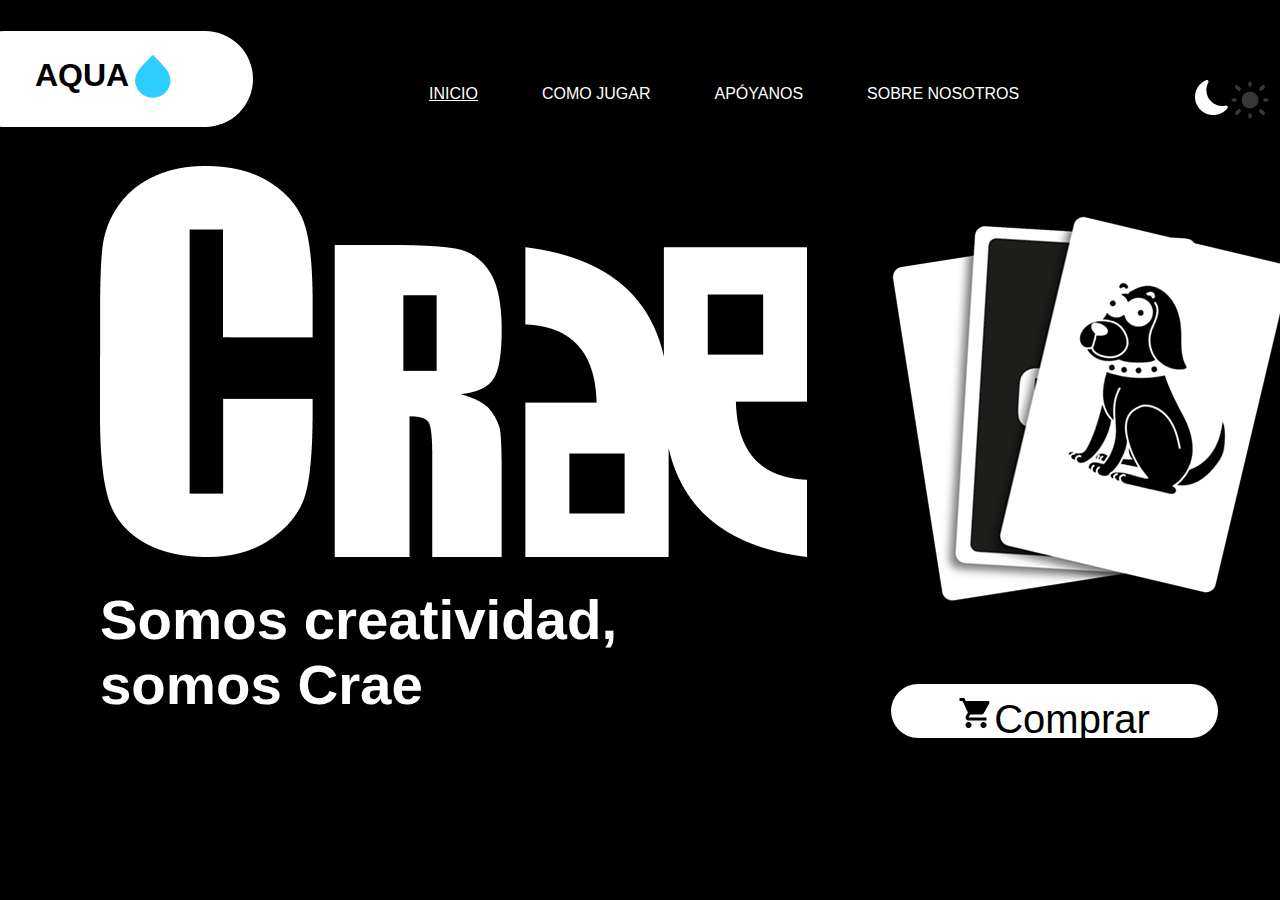
<file: src/views/inicio-dark.html>
<!DOCTYPE html>
<html lang="en">
<head>
    <meta charset="UTF-8">
    <meta name="viewport" content="width=device-width, initial-scale=1.0">
    <title>Document</title>
    <link rel="stylesheet" href="../css/inicio-dark.css">
</head>
<body>
    <div class="navbar">
        <div class="logo">
            <h1 >AQUA</h1>
            <img src="../stora/img/akar-icons_water.png">
        </div>
        <div class="menu">
            <div class="menu-items">
                <a href="#">INICIO</a></li>
                <a class="sin"href="#">COMO JUGAR</a></li>
                <a class="sin"href="#">APÓYANOS</a></li>
                <a class="sin"href="#">SOBRE NOSOTROS</a></li>
            </div>
        </div>
        <div class="theme">
            <img class="luna"src="../stora/img/bi_moon-fill.png">
            <a class="sol"href="../views/inicio-light.html">
                <img src="../stora/img/akar-icons_sun-fill.png">
            </a>
        </div>
    </div>
    <div class="main">
        <div class="info">
            <img src="../stora/img/Recurso 3 1.png">
            <h1>Somos creatividad, somos Crae</h1>
            <p>Crae es un juego de cartas inclusivo donde personas videntes, no <br> videntes y con discapacidad visual pueden participar y disfrutar en <br> conjunto.</p>
        </div>
        <div class="buy">
            <img src="../stora/img/Recurso 2 (2) 1.png">
            <div class="contenedor-boton">
                <a class="buy-button" href="#">
                    <img src="../stora/img/material-symbols_shopping-cart.png">
                    <p class="parrafo">Comprar</p>
                </a>
            </div>
        </div>
        <div class="right">
            <a href="https://www.instagram.com/">
                <img src="../stora/img/ant-design_instagram-filled.png">
            </a>
            <a href="https://www.facebook.com/">
                <img src="../stora/img/brandico_facebook-rect.png">
            </a>
            <a href="https://kick.com/">
                <img src="../stora/img/Font_Awesome_5_brands_kickstarter 1.png">
            </a>
        </div>
    </div>
</body>
</html>
</file>
<file: src/css/inicio-dark.css>
@import url(variables.css);

/* Reset básico */
* {
    margin: 0;
    padding: 0;
    box-sizing: border-box;
    font-family: Arial, sans-serif;
}


body{
    background-color: rgb(0, 0, 0);
}

.navbar{
    display: flex;
    margin-top: 31px;
    height: 96px;
    /*margin-left: -43px;*/
}

.logo{
    background-color: white;
    text-align: center;
    align-items: center;
    display: flex;
    padding: 21px 78px 29px 78px;
    border-radius: 48px;
    margin-left: -43px;
}

.logo img{
    width: 46px;
    height: 45px;
}
.menu{
    margin: auto;
    margin-right: auto;
}
.menu-items{
    margin-top: 49px;
    width: 732;
    height: 38px;
    display: flex;
    gap: 64px;

}

.menu-items a{
    color: rgb(255, 255, 255);
}

.theme{
    margin-top: 49px;
    display: flex;
    margin-right: 10px;
}

.luna{
    width: 35px;
    height: 35px;
}

.sol{
    width: 40px;
    height: 40px;
}

.sin{
    text-decoration: none;
}

.main{
    margin-top: 39px;
    display: flex;
    margin-left: 100px;
}

.main h1{
    margin-top: 26px;
    color: white;
    font-size: 56.4px;

}

.main p{
    margin-top: 13px;
    color: rgb(0, 0, 0);
    font-size: 26px;
}



.buy-button a{
    text-decoration: none;
    color: rgb(255, 255, 255);
}

.buy-button{
    border-radius: 31.5px;
    display: flex;
    background-color: white;
    margin: auto;
    width: 327px;
    height: 54px;
    justify-content: center;
    text-decoration: none;

}

.buy-button img{
    width: 36px;
    height: 36px;
    margin-top: 11px;
}

.buy-button p{
    font-size: 40px;
}

.parrafo{
    margin-bottom: 3px;
    color: black;
}

.contenedor-boton{
    display: flex;
    justify-content: center; /* Centra los elementos horizontalmente */
    align-items: center;
}
.right{
    margin-top: 328px;
    display: flex;
    flex-direction: column;
}
</file>
